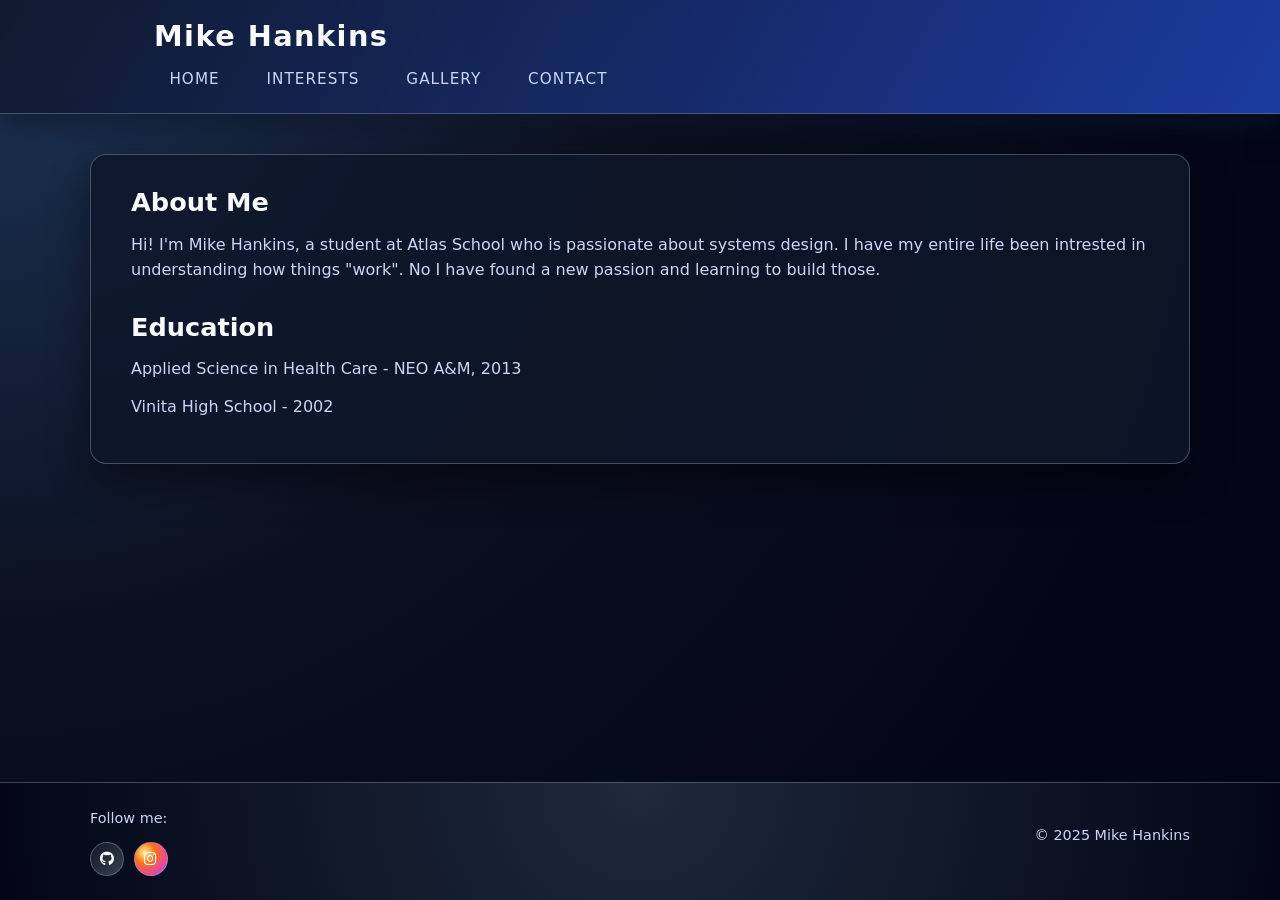
<file: index.html>
<!DOCTYPE html>
<html lang="en">
    <link
  rel="stylesheet"
  href="https://cdnjs.cloudflare.com/ajax/libs/font-awesome/6.5.2/css/all.min.css"
/>
<link rel="stylesheet" href="style.css">

<head>
  <meta charset="UTF-8">
  <meta name="viewport" content="width=device-width, initial-scale=1.0">
  <meta name="description" content="About Me - [Your Name], [Your Profession/Student]">
  <title> Mike Hankins - Home</title>
<link rel="icon" href="images/Gradient.jpeg" type="image/jpeg">
  <link rel="stylesheet" href="style.css">
</head>
<body>
  <header>
    <h1> Mike Hankins </h1>
    <nav>
      <ul>
        <li><a href="index.html">Home</a></li>
        <li><a href="interests.html">Interests</a></li>
        <li><a href="gallery.html">Gallery</a></li>
        <li><a href="contact.html">Contact</a></li>
      </ul>
    </nav>
  </header>

  <main>
    <section>
      <h2>About Me</h2>
      <p>Hi! I'm Mike Hankins, a student at Atlas School who is passionate about systems design. I have my entire life been intrested in understanding how things "work". No I have found a new passion and learning to build those.</p>
    </section>
    <section>
      <h2>Education</h2>
      <p>Applied Science in Health Care - NEO A&M, 2013</p>
      <p> Vinita High School - 2002</p>
    </section>
  </main>

  <footer>
  <div class="footer-inner">
    <div>
      <p>Follow me:</p>
      <div class="social-links">

        <a class="social-pill github"
           href="https://github.com/Mike-CX83"
           target="_blank"
           aria-label="GitHub">
          <i class="fa-brands fa-github"></i>
        </a>

        <a class="social-pill instagram"
           href="https://www.instagram.com/thatoneguysjourney?igsh=MXBodThraWRlYThxeg=="
           target="_blank"
           aria-label="Instagram">
          <i class="fa-brands fa-instagram"></i>
        </a>
      </div>
    </div>

    <p>&copy; 2025 Mike Hankins</p>
  </div>
</footer>

</body>
</html>
</file>
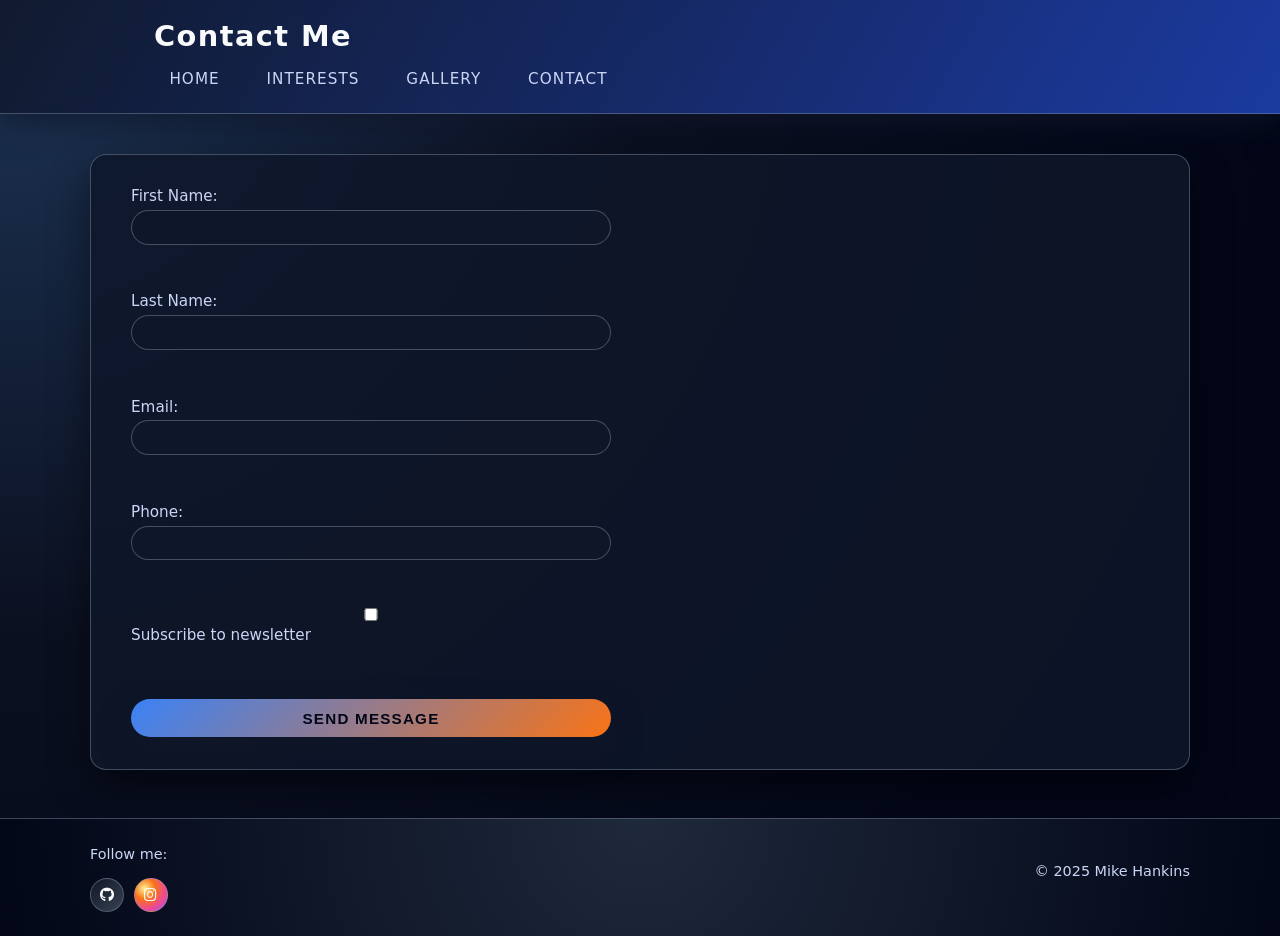
<file: contact.html>
<!DOCTYPE html>
<html lang="en">
    <link
  rel="stylesheet"
  href="https://cdnjs.cloudflare.com/ajax/libs/font-awesome/6.5.2/css/all.min.css"
/>
<link rel="stylesheet" href="style.css">

<head>
  <meta charset="UTF-8">
  <meta name="description" content="Contact [Your Name]">
  <title> Mike Hankins - Contact</title>
<link rel="icon" href="images/Gradient.jpeg" type="image/jpeg">
  <link rel="stylesheet" href="style.css">
</head>
<body>
  <header>
    <h1>Contact Me</h1>
    <nav>
      <ul>
        <li><a href="index.html">Home</a></li>
        <li><a href="interests.html">Interests</a></li>
        <li><a href="gallery.html">Gallery</a></li>
        <li><a href="contact.html">Contact</a></li>
      </ul>
    </nav>
  </header>

  <main>
    <form action="#" method="post">
      <label>First Name: <input type="text" name="firstname" required></label><br>
      <label>Last Name: <input type="text" name="lastname" required></label><br>
      <label>Email: <input type="email" name="email" required></label><br>
      <label>Phone: <input type="tel" name="phone"></label><br>
      <label>
        <input type="checkbox" name="newsletter"> Subscribe to newsletter
      </label><br>
      <button type="submit">Send Message</button>
    </form>
  </main>

  <footer>
  <div class="footer-inner">
    <div>
      <p>Follow me:</p>
      <div class="social-links">

        <a class="social-pill github"
           href="https://github.com/Mike-CX83"
           target="_blank"
           aria-label="GitHub">
          <i class="fa-brands fa-github"></i>
        </a>

        <a class="social-pill instagram"
           href="https://www.instagram.com/thatoneguysjourney?igsh=MXBodThraWRlYThxeg=="
           target="_blank"
           aria-label="Instagram">
          <i class="fa-brands fa-instagram"></i>
        </a>
      </div>
    </div>

    <p>&copy; 2025 Mike Hankins</p>
  </div>
</footer>

</body>
</html>
</file>
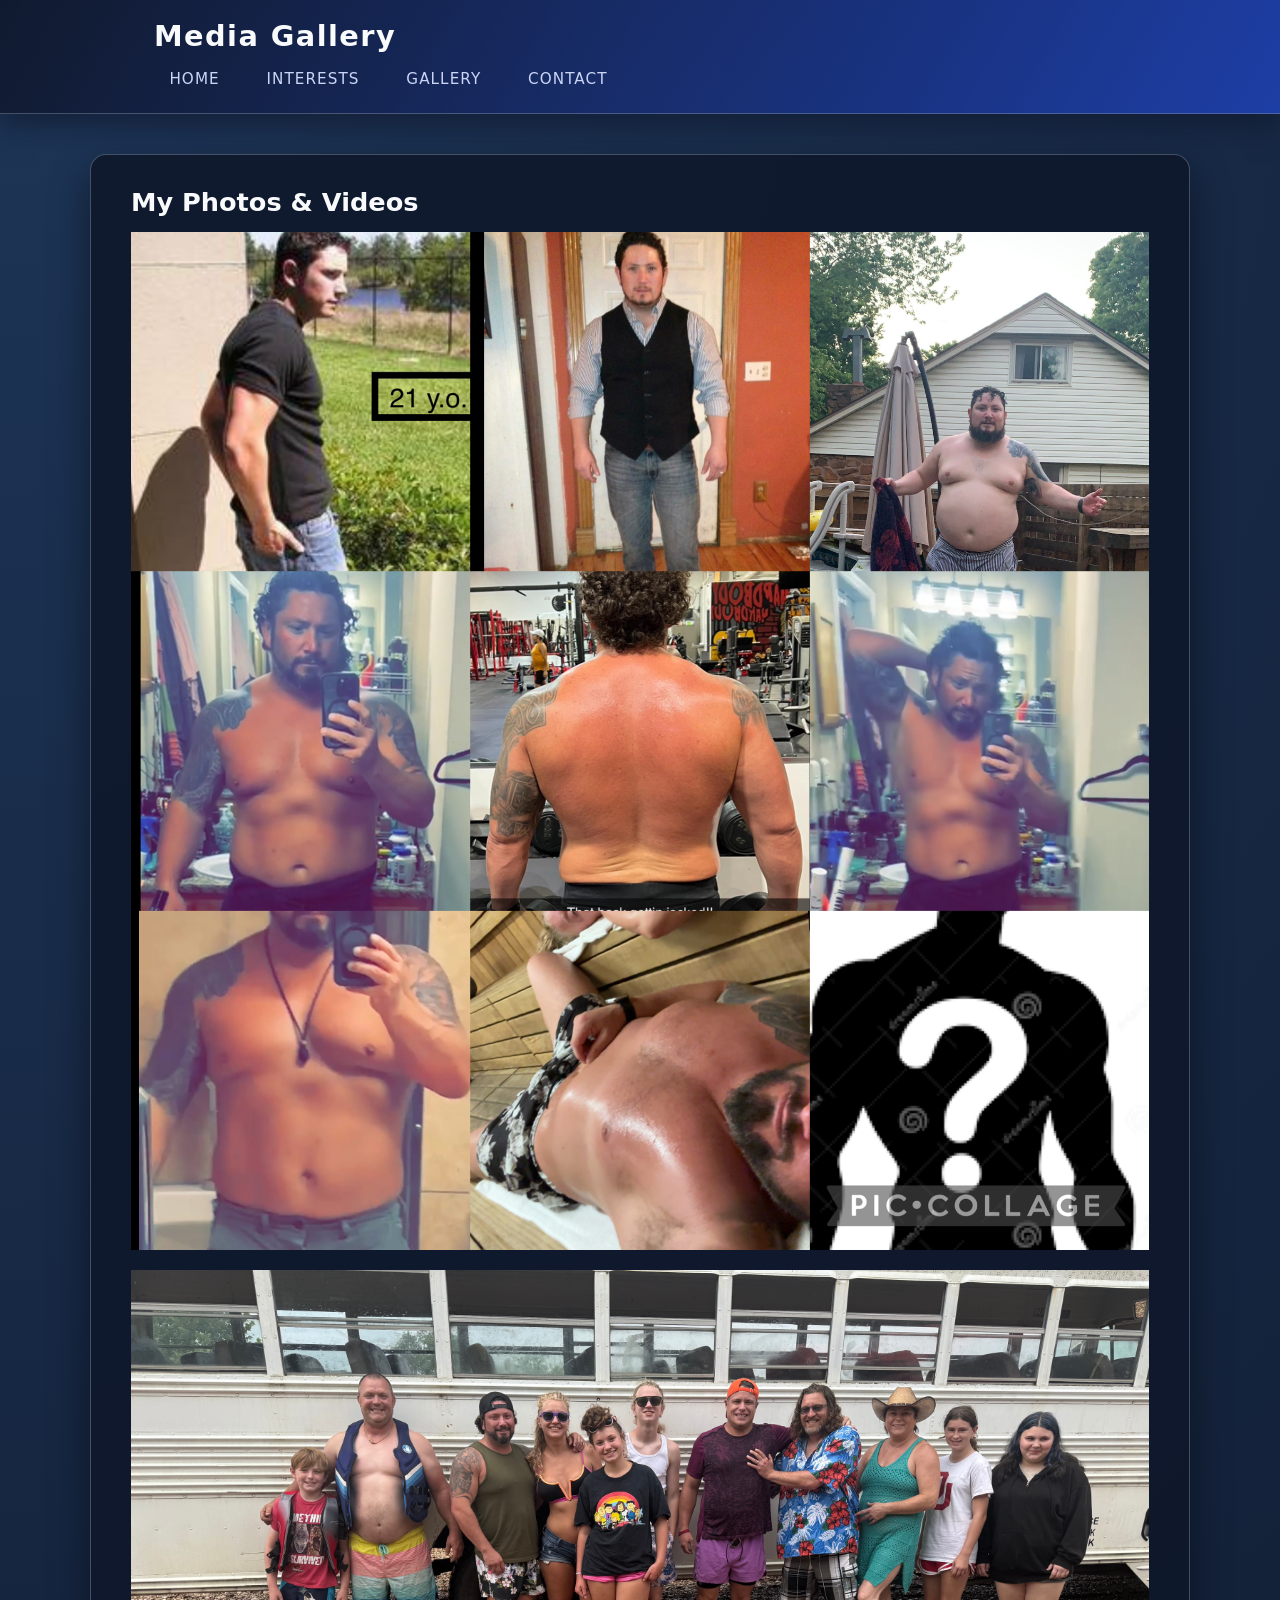
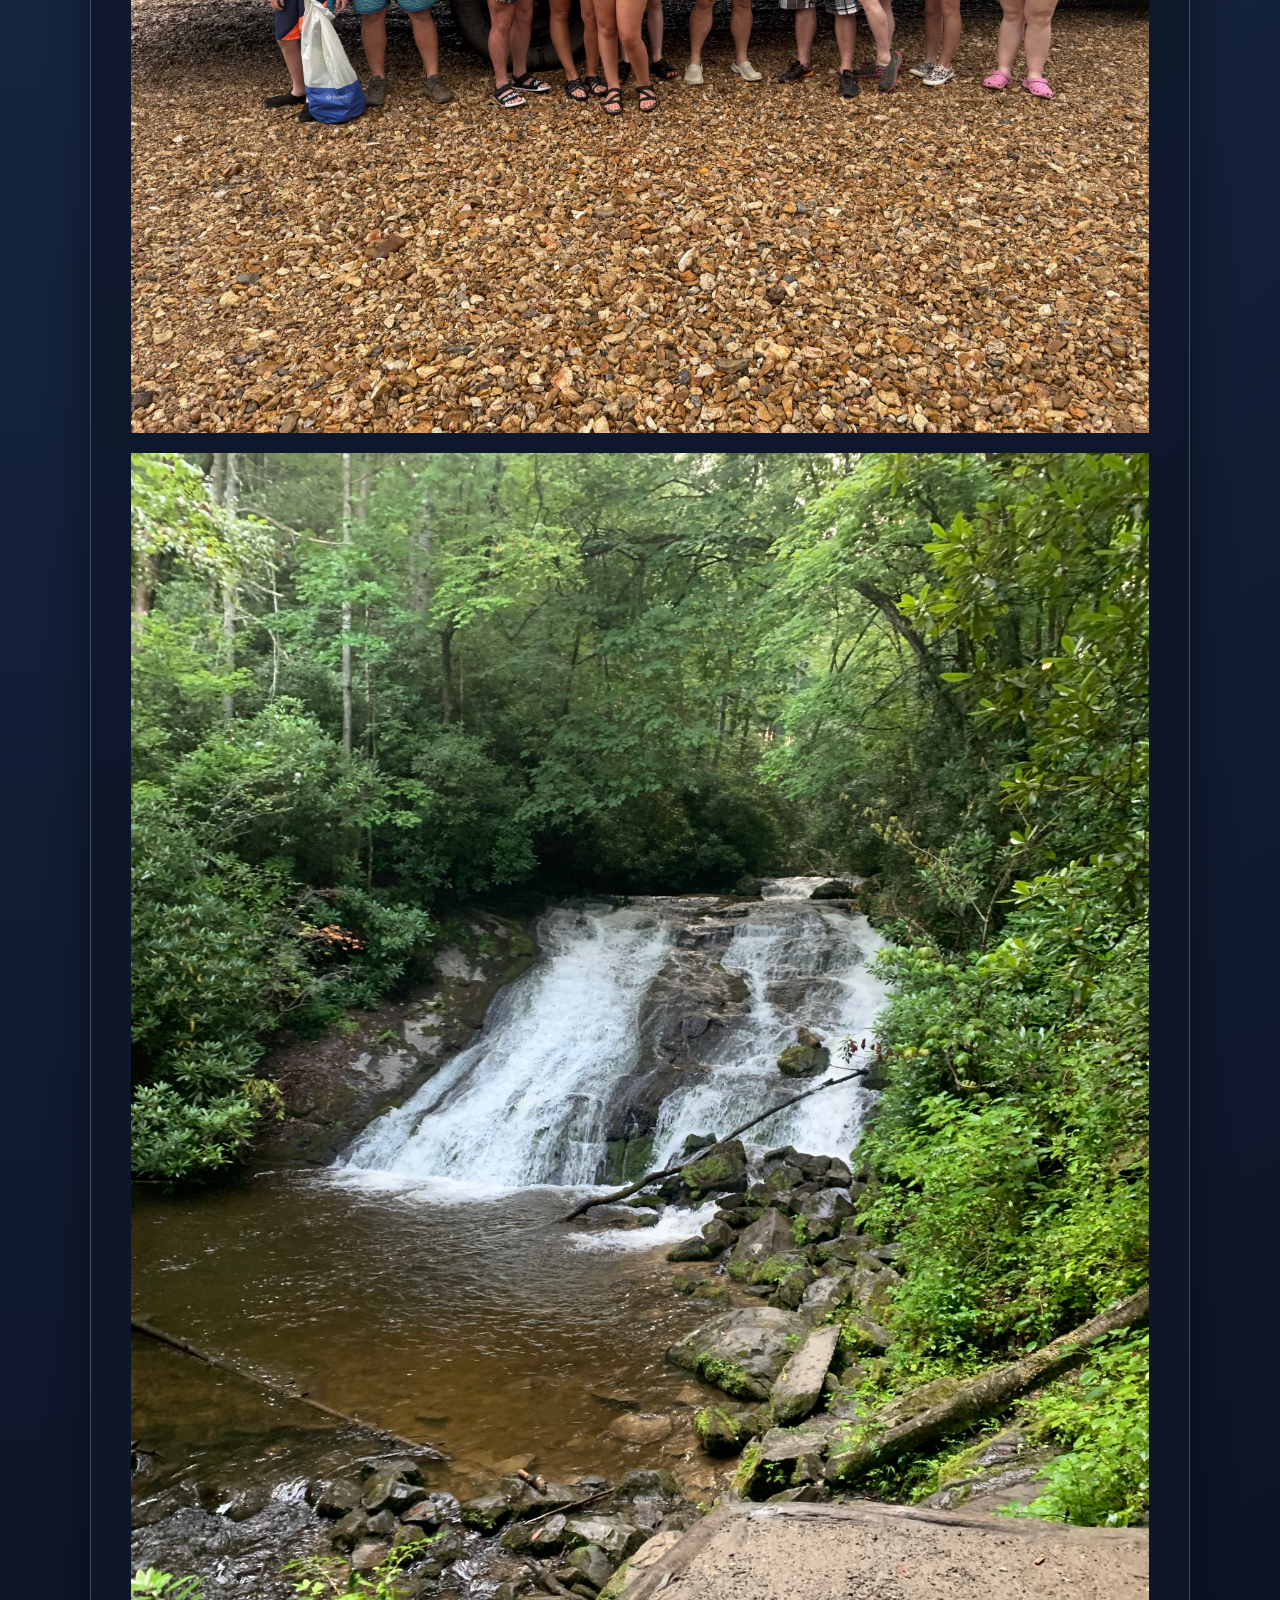
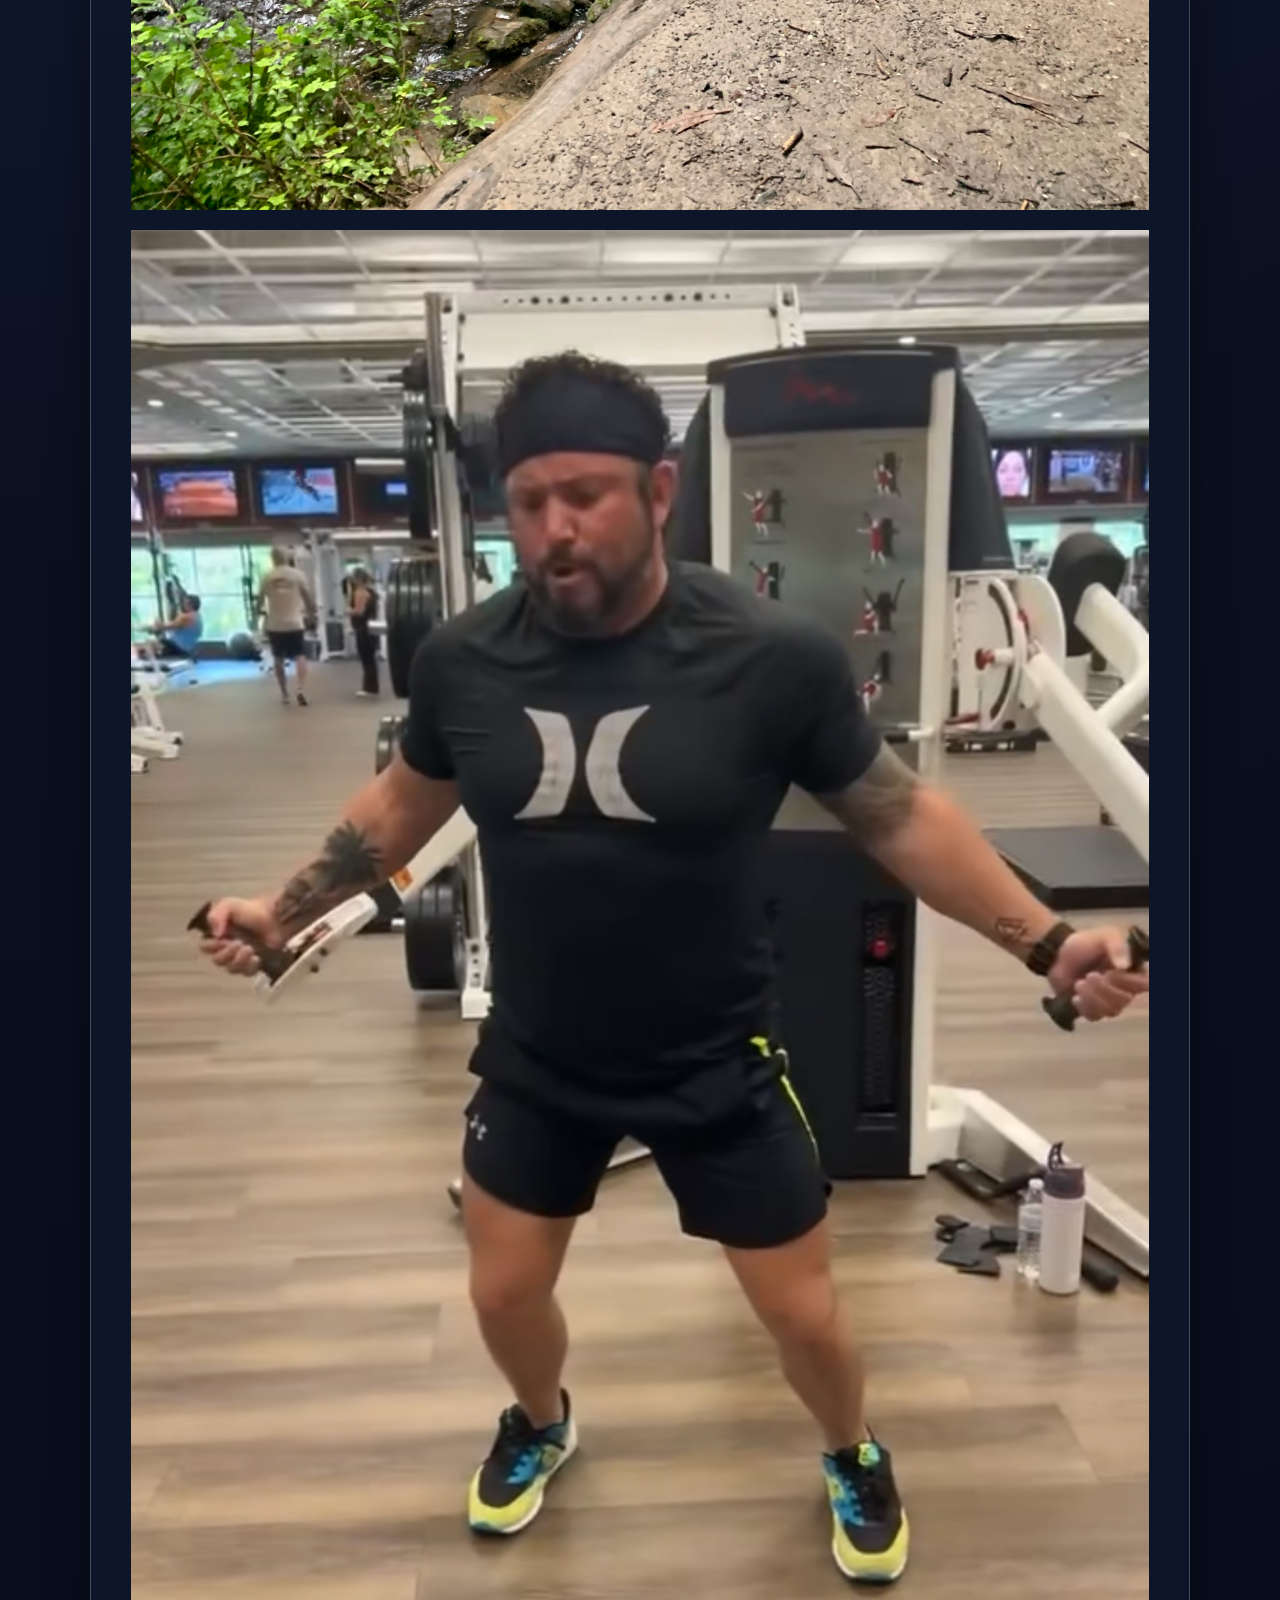
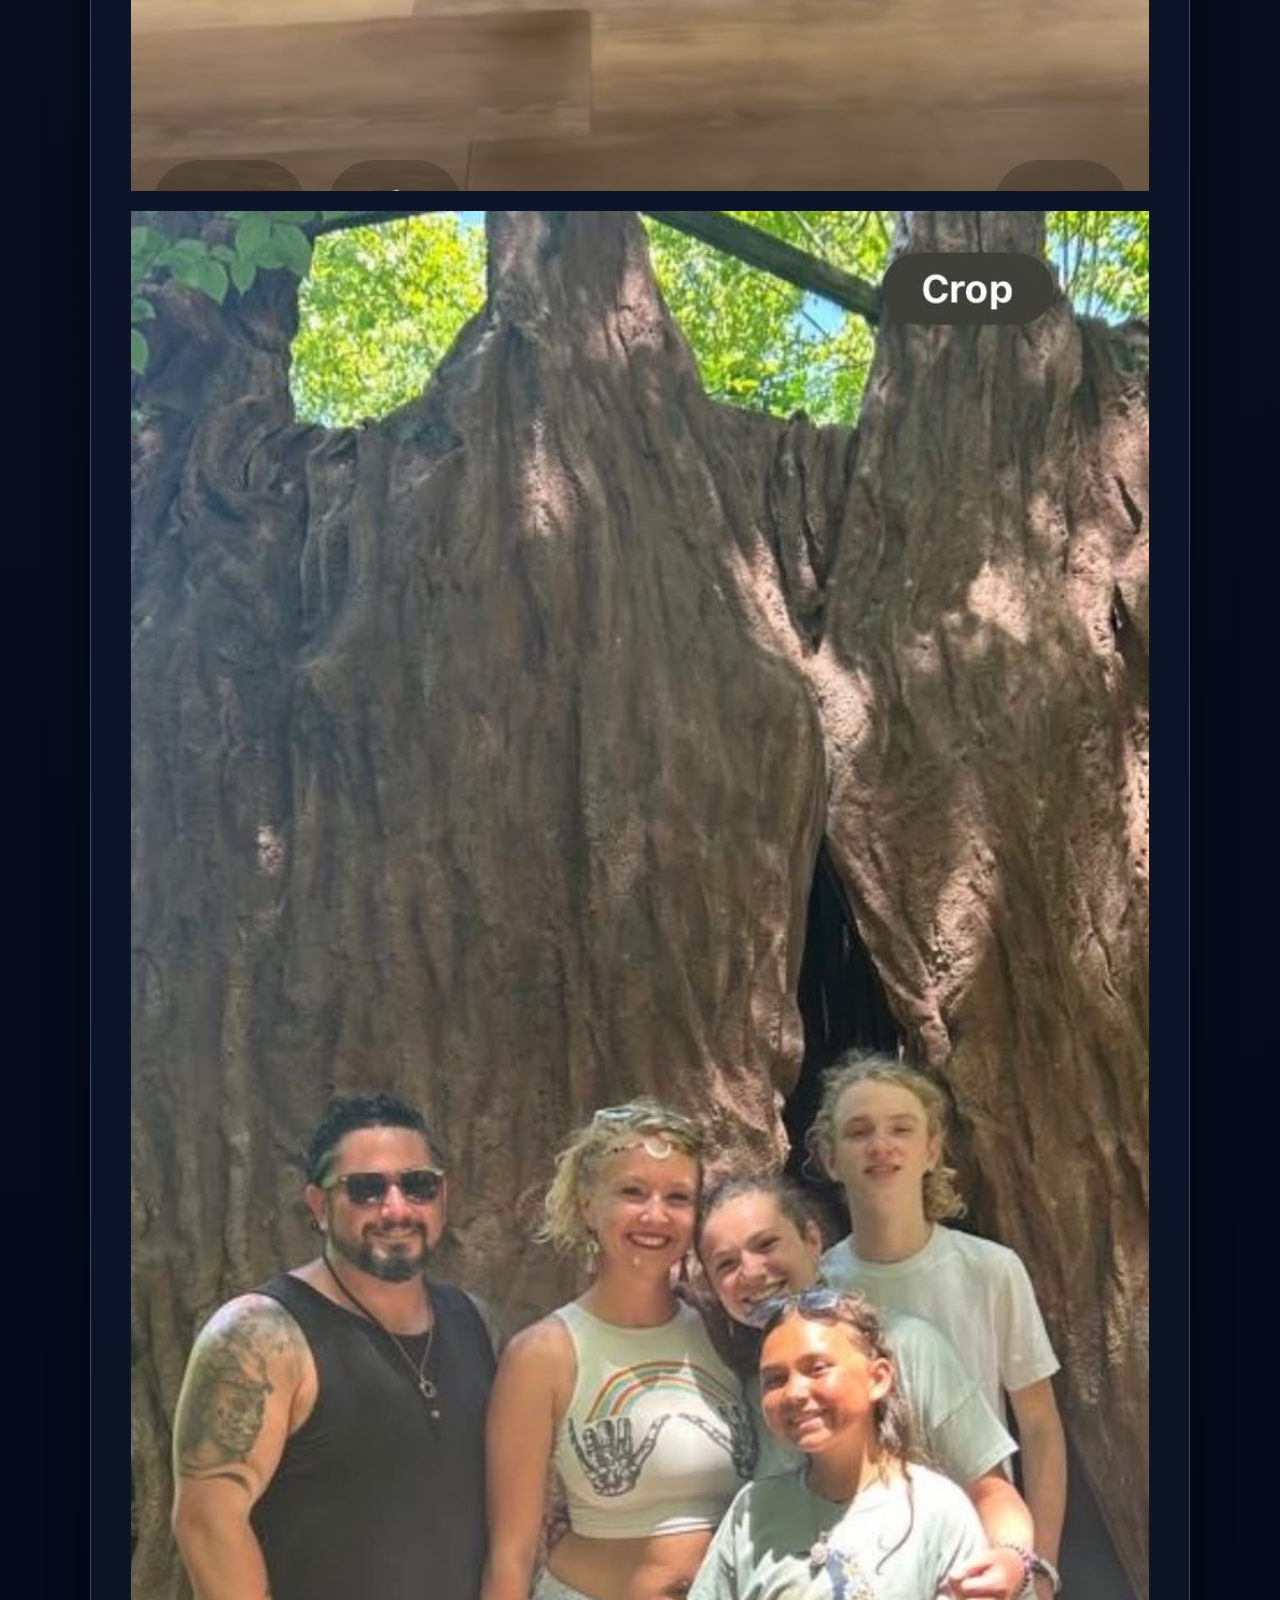
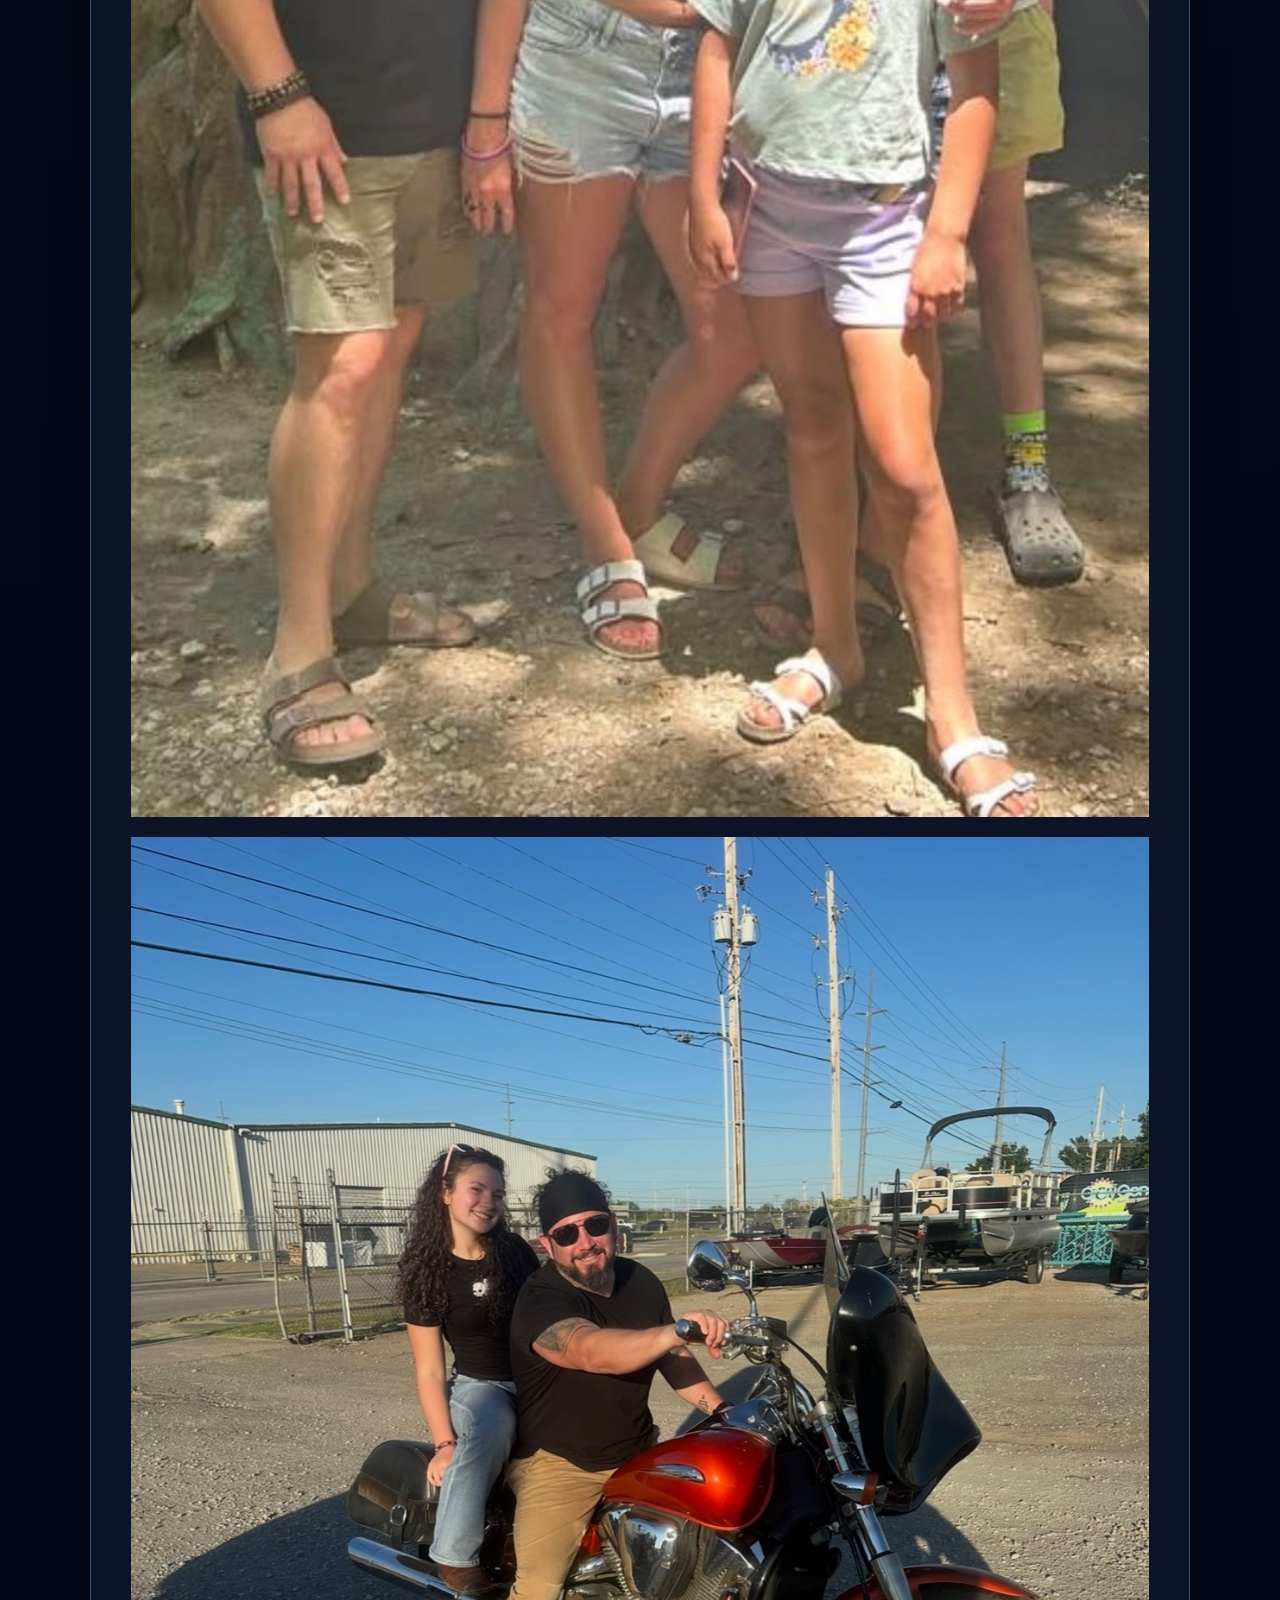
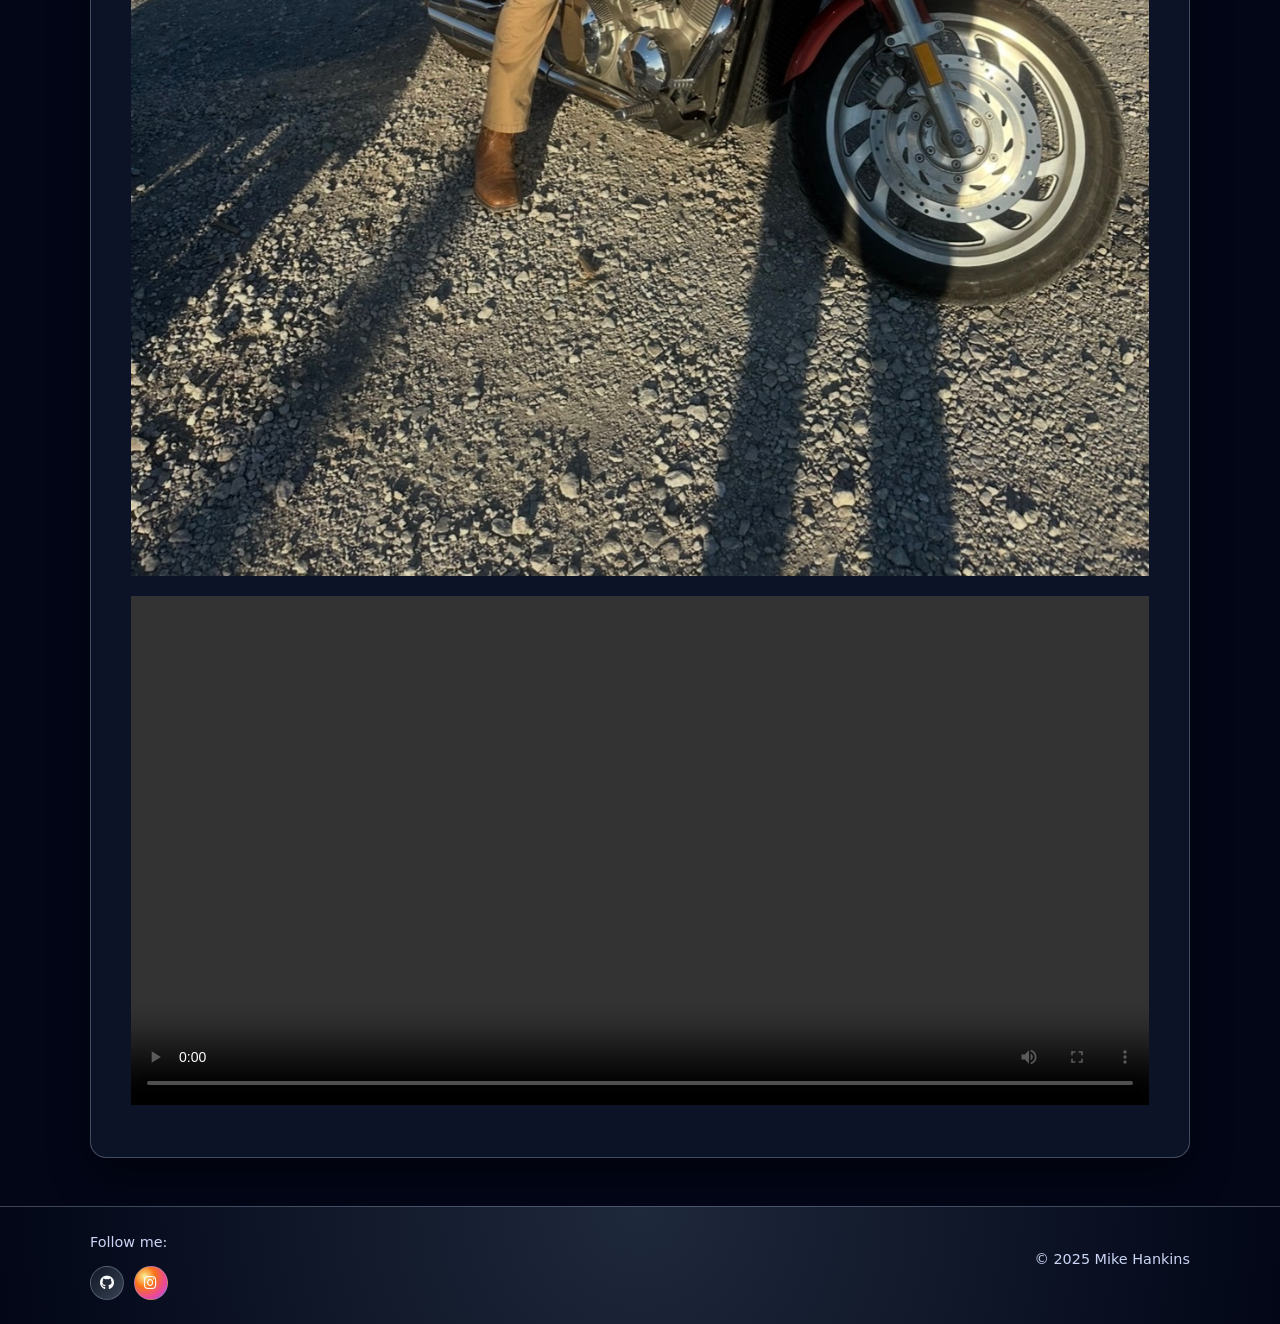
<file: gallery.html>
<!DOCTYPE html>
<html lang="en">
    <link
  rel="stylesheet"
  href="https://cdnjs.cloudflare.com/ajax/libs/font-awesome/6.5.2/css/all.min.css"
/>
<link rel="stylesheet" href="style.css">

<head>
  <meta charset="UTF-8">
  <meta name="description" content="Photo and Video Gallery - [Your Name]">
  <title> Mike Hankins - Gallery</title>
<link rel="icon" href="images/Gradient.jpeg" type="image/jpeg">
  <link rel="stylesheet" href="style.css">
</head>
<body>
  <header>
    <h1>Media Gallery</h1>
    <nav>
      <ul>
        <li><a href="index.html">Home</a></li>
        <li><a href="interests.html">Interests</a></li>
        <li><a href="gallery.html">Gallery</a></li>
        <li><a href="contact.html">Contact</a></li>
      </ul>
    </nav>
  </header>

  <main>
  <h2>My Photos & Videos</h2>

  <img src="images/life.PNG" alt="Life">

  <img src="images/floating.HEIC.jpeg" alt="Floating">

  <img src="images/hiking.jpeg" alt="Hiking">

  <img src="images/gym2.jpg" alt="Photo of myself">

  <img src="images/fam.JPG" alt="Family photo">

  <img src="images/dadnsis.jpeg" alt="Dad and Sister">

  <video src="images/arms.MOV" controls></video>
</main>


  <footer>
  <div class="footer-inner">
    <div>
      <p>Follow me:</p>
      <div class="social-links">

        <a class="social-pill github"
           href="https://github.com/Mike-CX83"
           target="_blank"
           aria-label="GitHub">
          <i class="fa-brands fa-github"></i>
        </a>

        <a class="social-pill instagram"
           href="https://www.instagram.com/thatoneguysjourney?igsh=MXBodThraWRlYThxeg=="
           target="_blank"
           aria-label="Instagram">
          <i class="fa-brands fa-instagram"></i>
        </a>
      </div>
    </div>

    <p>&copy; 2025 Mike Hankins</p>
  </div>
</footer>

</body>
</html>
</file>
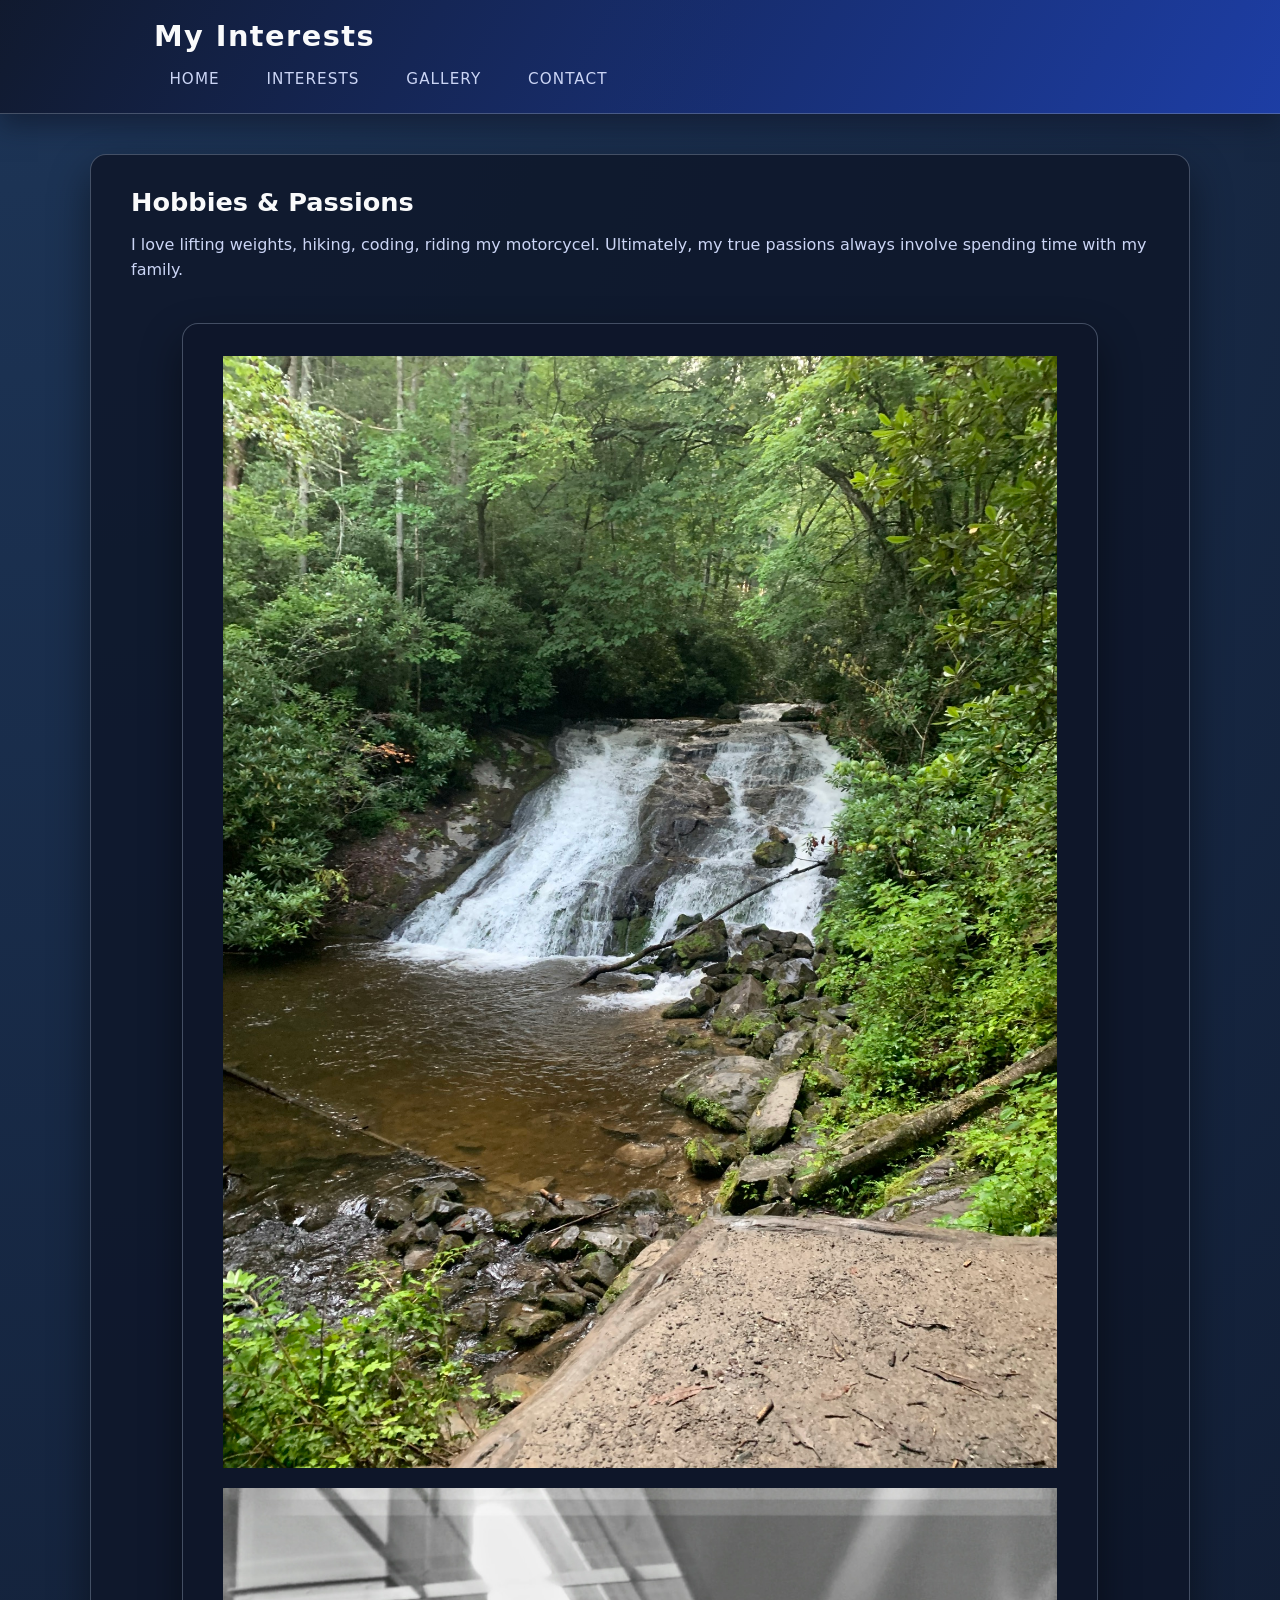
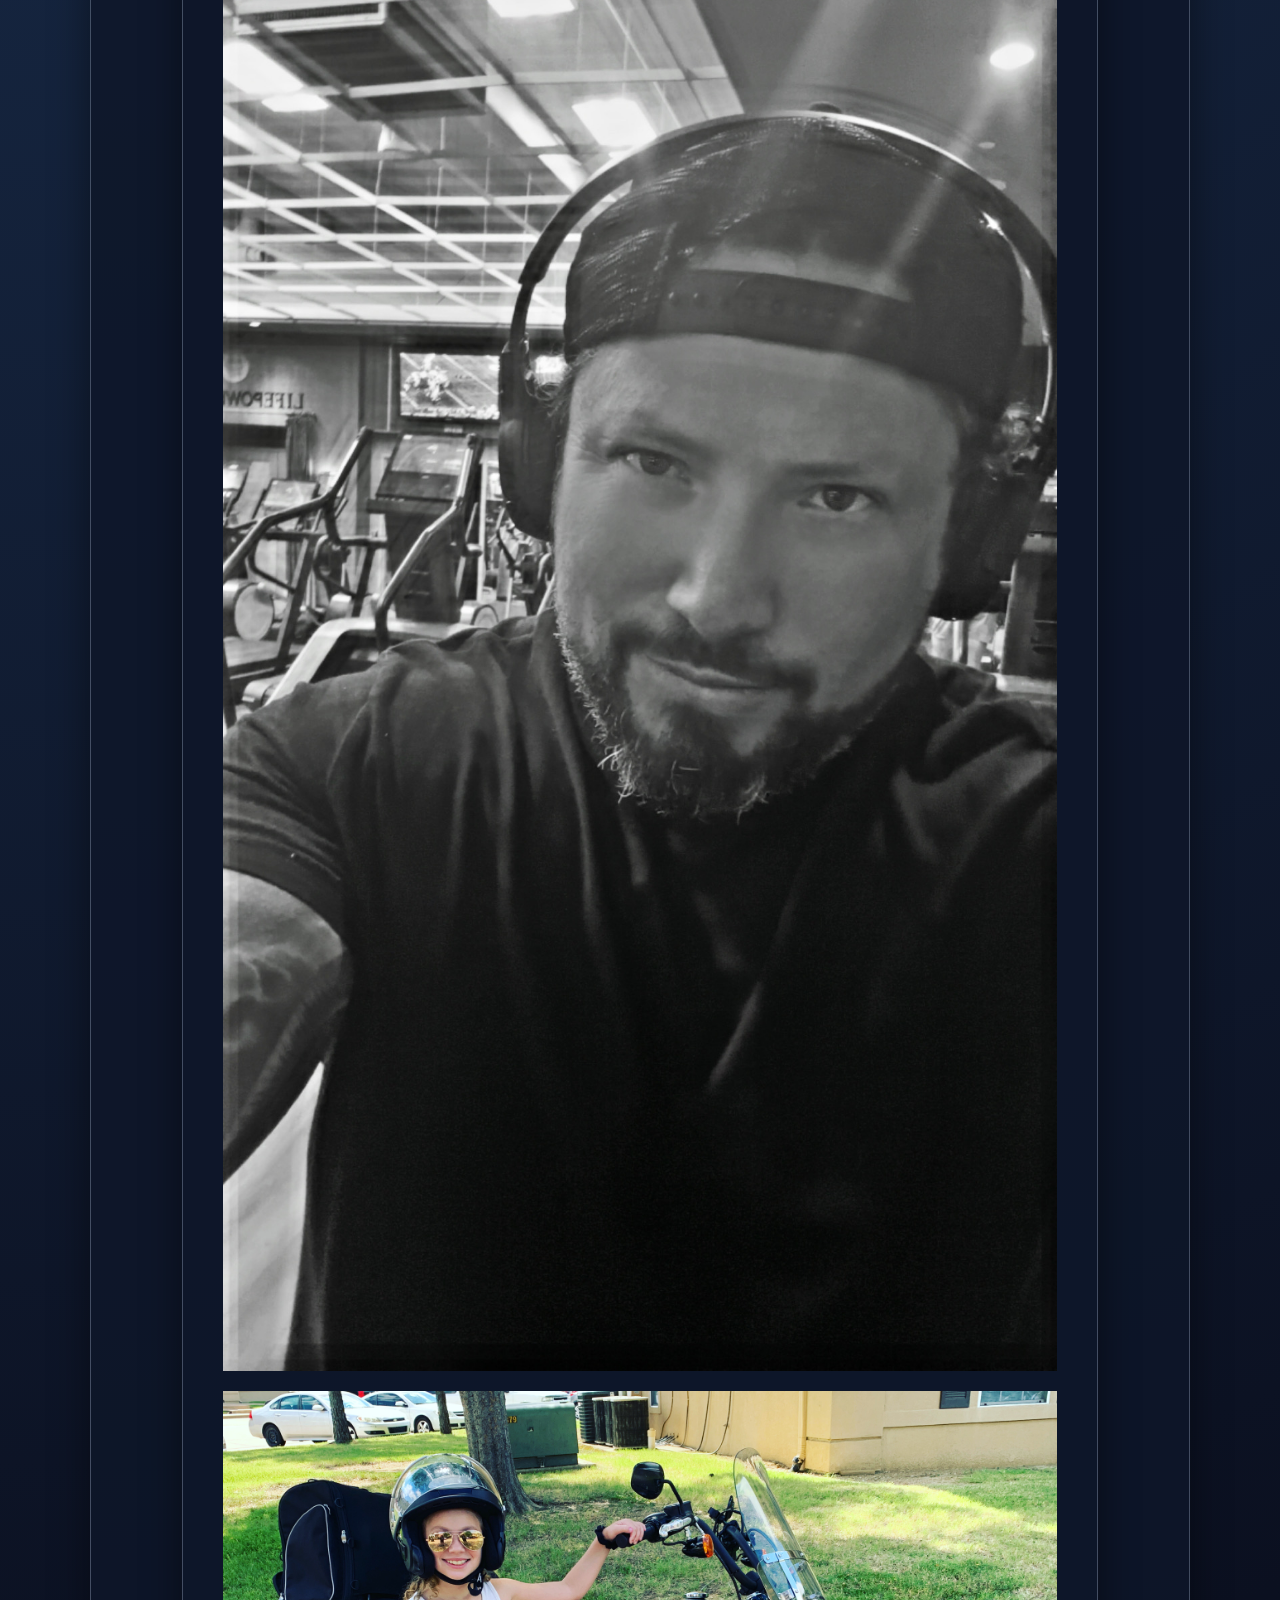
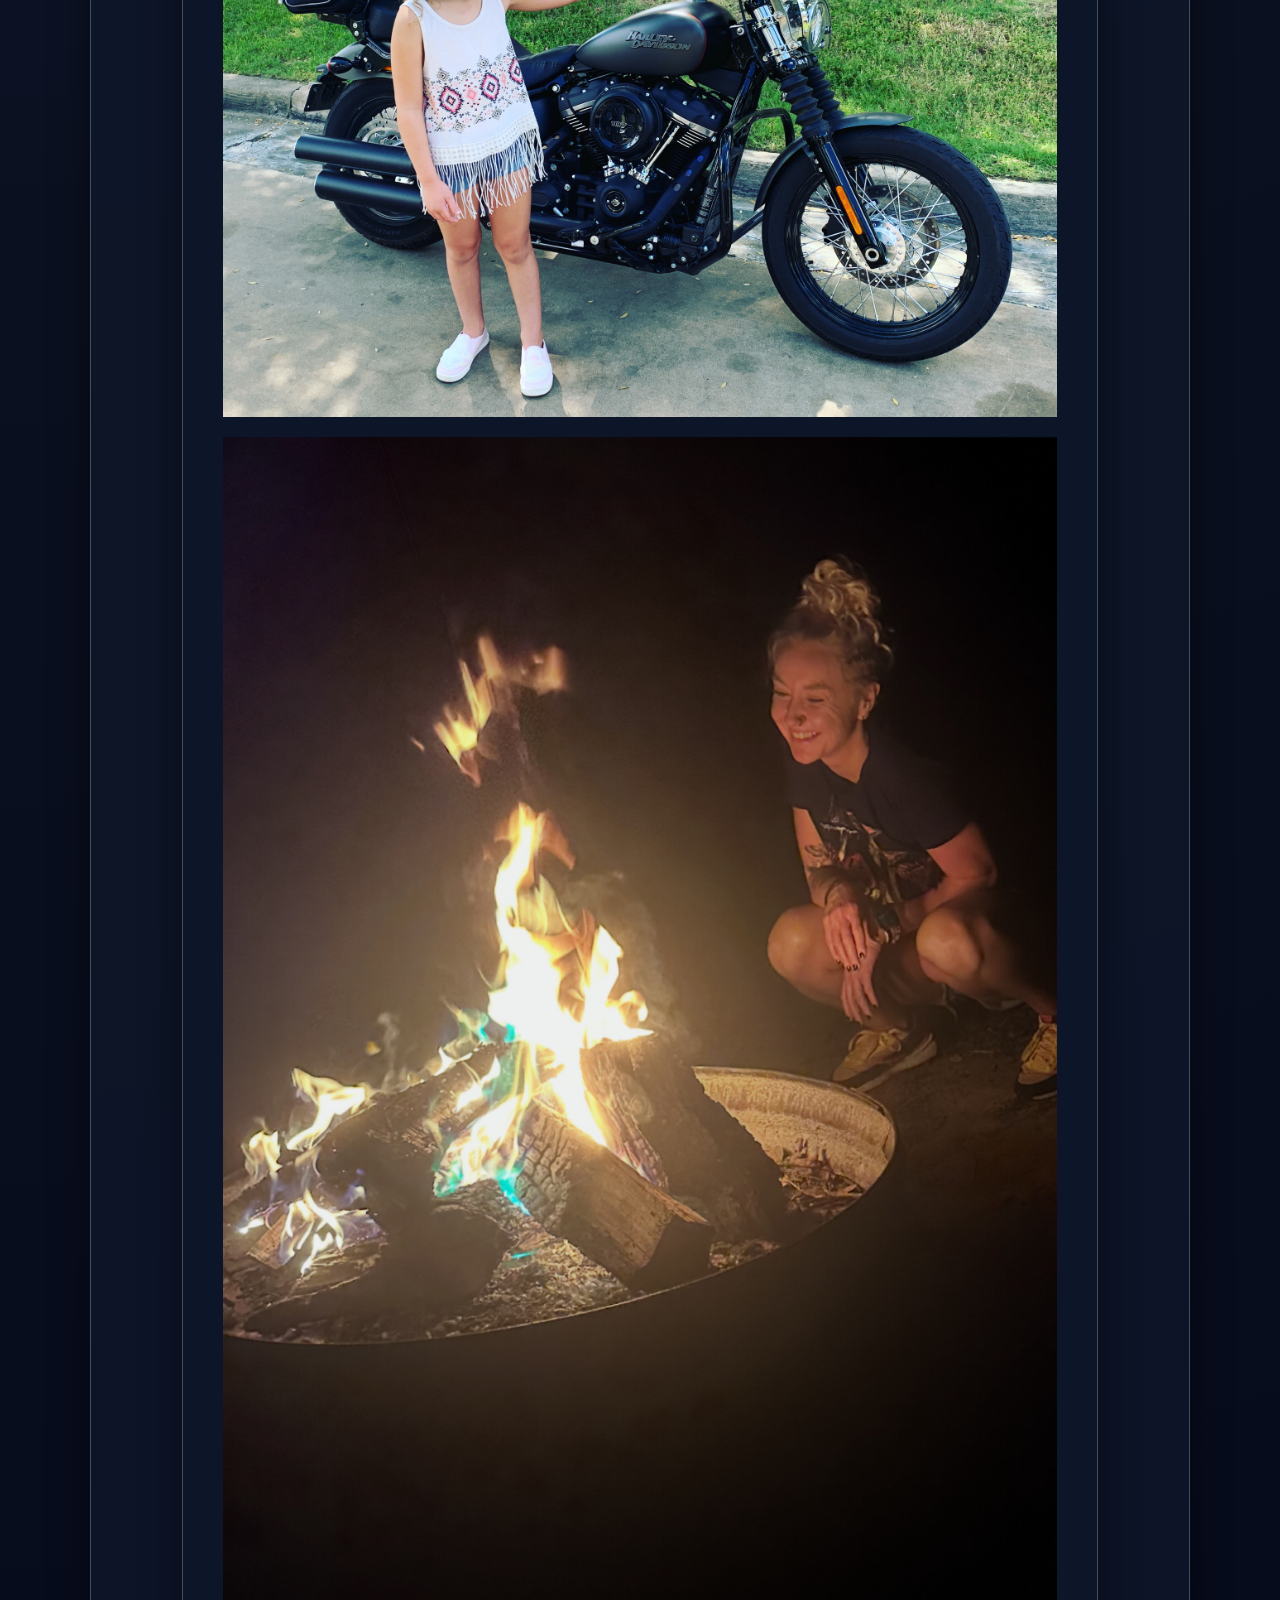
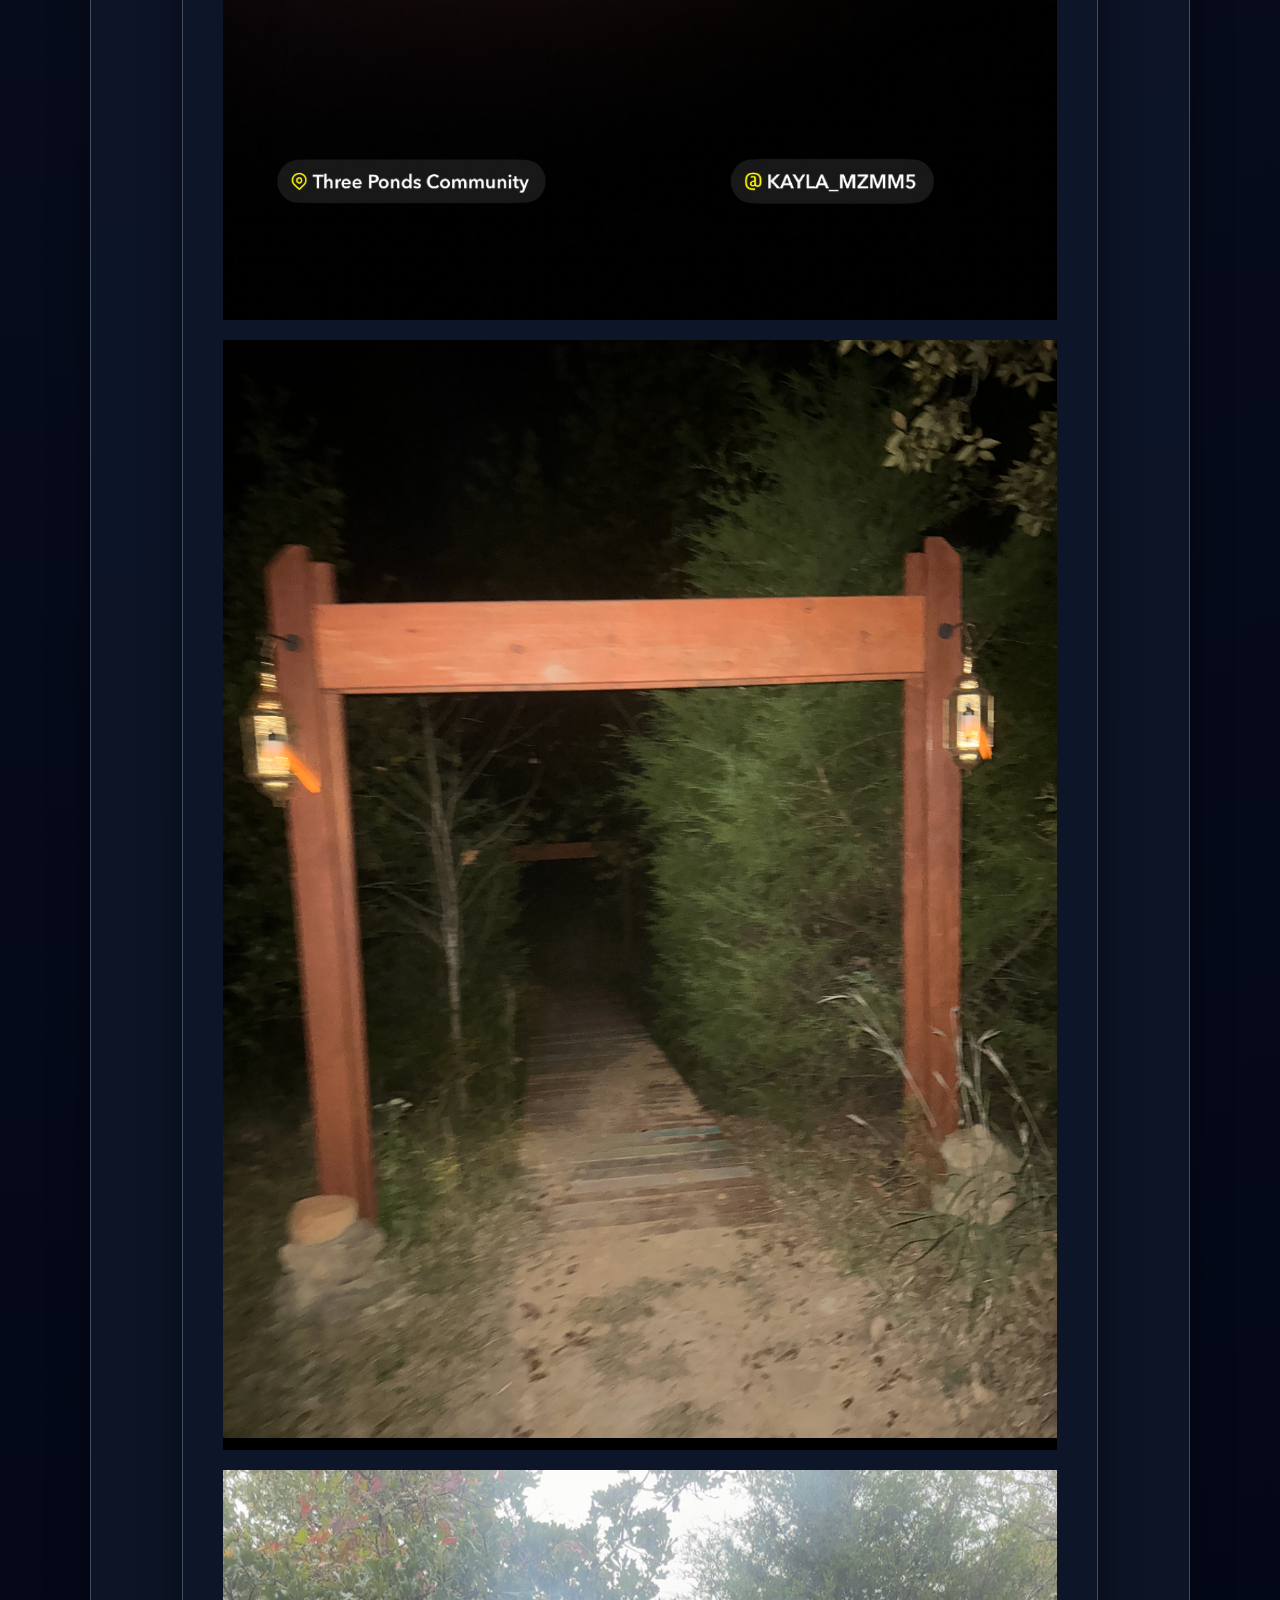
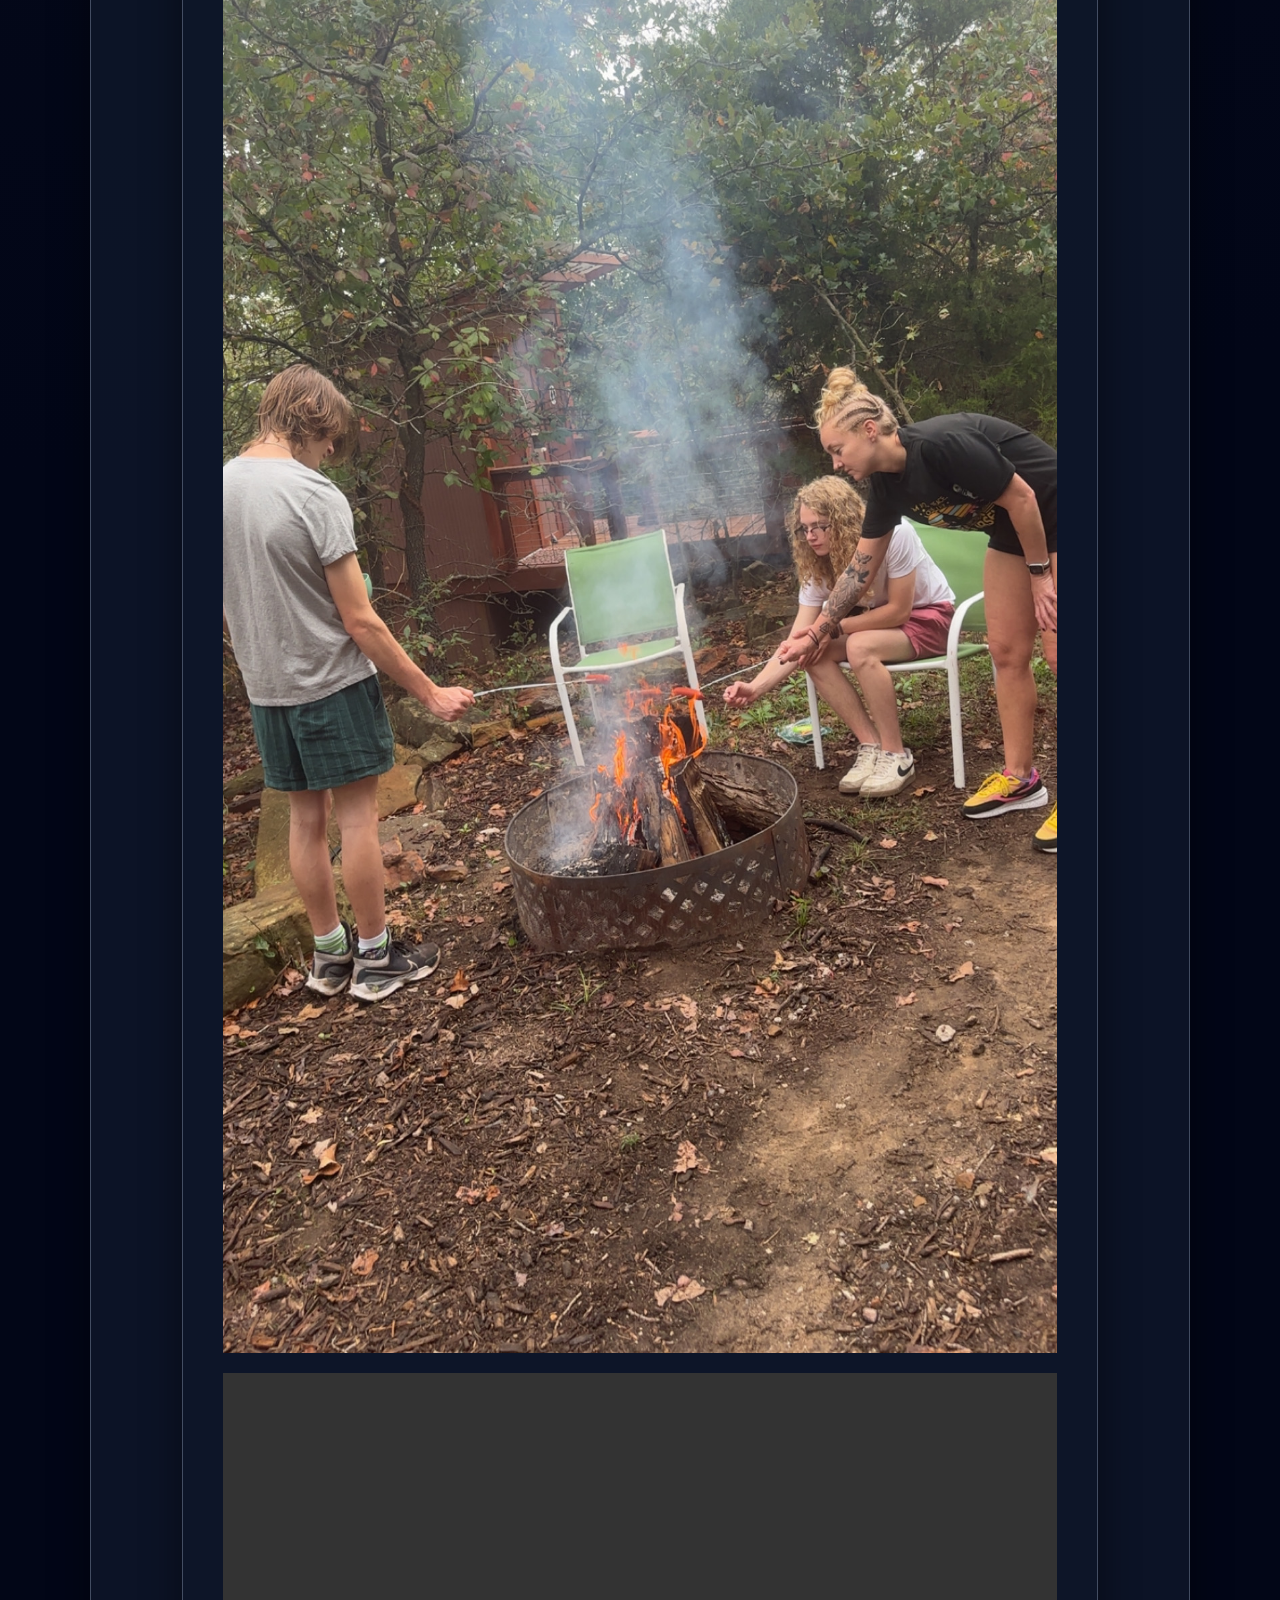
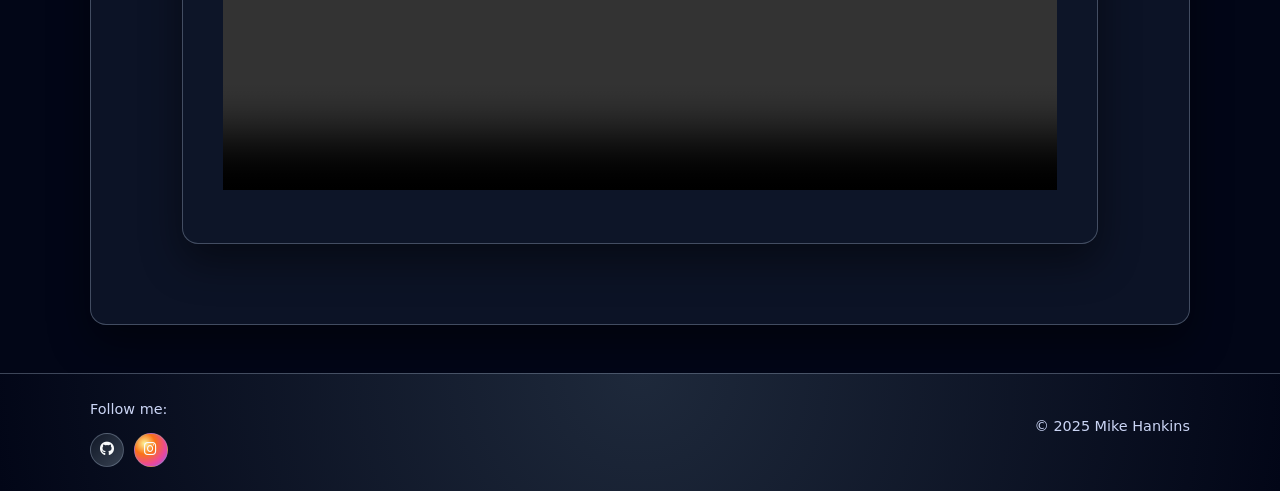
<file: interests.html>
<!DOCTYPE html>
<html lang="en">
    <link
  rel="stylesheet"
  href="https://cdnjs.cloudflare.com/ajax/libs/font-awesome/6.5.2/css/all.min.css"
/>
<link rel="stylesheet" href="style.css">

<head>
  <meta charset="UTF-8">
  <meta name="description" content="[Your Name] - Hobbies and Interests">
  <title> Mike Hankins - Interests</title>
<link rel="icon" href="images/Gradient.jpeg" type="image/jpeg">
  <link rel="stylesheet" href="style.css">
</head>
<body>
  <header>
    <h1>My Interests</h1>
    <nav>
      <ul>
        <li><a href="index.html">Home</a></li>
        <li><a href="interests.html">Interests</a></li>
        <li><a href="gallery.html">Gallery</a></li>
        <li><a href="contact.html">Contact</a></li>
      </ul>
    </nav>
  </header>

  <main>
    <h2>Hobbies & Passions</h2>
    <p>I love lifting weights, hiking, coding, riding my motorcycel. Ultimately, my true passions always involve spending time with my family.</p>
<main>
  <img src="images/hiking.jpeg" alt="Me hiking in mountains">
  <img src="images/gym.JPG" alt="Gym">
  <img src="images/Bike.JPG" alt="Bike">
  <img src="images/Fire.jpg" alt="Fire">
  <img src="images/Entrance.png" alt="Entrance">
  <img src="images/Fire2.JPG" alt="Fire2">
  
  <video src="images/legs.mov" controls></video>
</main>


  </main>

  <footer>
  <div class="footer-inner">
    <div>
      <p>Follow me:</p>
      <div class="social-links">

        <a class="social-pill github"
           href="https://github.com/Mike-CX83"
           target="_blank"
           aria-label="GitHub">
          <i class="fa-brands fa-github"></i>
        </a>

        <a class="social-pill instagram"
           href="https://www.instagram.com/thatoneguysjourney?igsh=MXBodThraWRlYThxeg=="
           target="_blank"
           aria-label="Instagram">
          <i class="fa-brands fa-instagram"></i>
        </a>
      </div>
    </div>

    <p>&copy; 2025 Mike Hankins</p>
  </div>
</footer>

</body>
</html>
</file>
<file: style.css>
:root {
  --bg-dark: #0b1020;
  --bg-mid: #151b3a;
  --accent-1: #3b82f6;
  --accent-2: #f97316; 
  --accent-3: #22c55e; 
  --text-main: #f9fafb;
  --text-muted: #cbd5f5;
  --card-bg: rgba(15, 23, 42, 0.85);
  --border-soft: rgba(148, 163, 184, 0.4);
  --radius-lg: 16px;
  --shadow-soft: 0 18px 40px rgba(0, 0, 0, 0.45);
}

*,
*::before,
*::after {
  box-sizing: border-box;
  margin: 0;
  padding: 0;
}


body {
  min-height: 100vh;
  margin: 0;
  font-family: system-ui, -apple-system, BlinkMacSystemFont, "Segoe UI", sans-serif;
  color: var(--text-main);
  background: radial-gradient(circle at top left, #1d3557, #0b1020 40%, #020617 80%);
  display: flex;
  flex-direction: column;
}

main {
  max-width: 1100px;
  width: 90%;
  margin: 2.5rem auto 3rem;
  background: var(--card-bg);
  border-radius: var(--radius-lg);
  box-shadow: var(--shadow-soft);
  padding: 2rem 2.5rem;
  border: 1px solid var(--border-soft);
  animation: fadeInUp 0.7s ease-out;
}


header {
  background: linear-gradient(120deg, rgba(15, 23, 42, 0.9), rgba(30, 64, 175, 0.9));
  border-bottom: 1px solid var(--border-soft);
  box-shadow: 0 12px 24px rgba(15, 23, 42, 0.6);
}

header h1 {
  max-width: 1100px;
  margin: 0 auto;
  padding: 1.2rem 5% 0.5rem;
  font-size: 1.8rem;
  letter-spacing: 0.05em;
}

nav {
  max-width: 1100px;
  margin: 0 auto;
  padding: 0 5% 1rem;
}

nav ul {
  list-style: none;
  display: flex;
  gap: 1rem;
  justify-content: flex-start;
  flex-wrap: wrap;
}

nav a {
  display: inline-block;
  padding: 0.5rem 0.9rem;
  border-radius: 999px;
  text-decoration: none;
  font-size: 0.95rem;
  text-transform: uppercase;
  letter-spacing: 0.07em;
  color: var(--text-muted);
  border: 1px solid transparent;
  transition: color 0.25s ease, background 0.25s ease, transform 0.2s ease, border-color 0.25s ease;
}

nav a:hover,
nav a:focus {
  background: linear-gradient(135deg, var(--accent-1), var(--accent-2));
  color: #0b1020;
  border-color: rgba(15, 23, 42, 0.7);
  transform: translateY(-1px);
}

nav a.active {
  background: linear-gradient(135deg, var(--accent-1), var(--accent-3));
  color: #020617;
}


h2 {
  font-size: 1.6rem;
  margin-bottom: 0.9rem;
}

p {
  margin-bottom: 0.75rem;
  line-height: 1.6;
  color: var(--text-muted);
}

section + section {
  margin-top: 1.8rem;
}


.home-layout {
  display: flex;
  flex-wrap: wrap;
  gap: 2rem;
}

.home-layout .intro,
.home-layout .details {
  flex: 1 1 260px;
}


.interests-main img {
  max-width: 100%;
  height: auto;
  border-radius: 12px;
  margin: 0.5rem 0.75rem 0.5rem 0;
  border: 1px solid var(--border-soft);
  box-shadow: 0 12px 22px rgba(0, 0, 0, 0.45);
  transition: transform 0.25s ease, box-shadow 0.25s ease;
}

.interests-main img:hover {
  transform: translateY(-3px) scale(1.02);
  box-shadow: 0 16px 30px rgba(0, 0, 0, 0.6);
}


.gallery-grid {
  display: grid;
  grid-template-columns: repeat(auto-fit, minmax(230px, 1fr));
  gap: 1.2rem;
  margin-top: 1.2rem;
}

.gallery-grid img,
.gallery-grid video {
  width: 100%;
  height: auto;
  border-radius: 14px;
  border: 1px solid var(--border-soft);
  box-shadow: 0 12px 26px rgba(0, 0, 0, 0.5);
  object-fit: cover;
  transition: transform 0.25s ease, box-shadow 0.25s ease, filter 0.25s ease;
}

.gallery-grid img:hover,
.gallery-grid video:hover {
  transform: translateY(-4px);
  filter: brightness(1.05);
  box-shadow: 0 18px 36px rgba(0, 0, 0, 0.7);
}


form {
  display: grid;
  gap: 0.9rem;
  max-width: 480px;
}

label {
  font-size: 0.95rem;
  color: var(--text-muted);
  display: flex;
  flex-direction: column;
  gap: 0.3rem;
}

input[type="text"],
input[type="email"],
input[type="tel"] {
  padding: 0.55rem 0.75rem;
  border-radius: 999px;
  border: 1px solid var(--border-soft);
  background: rgba(15, 23, 42, 0.9);
  color: var(--text-main);
  outline: none;
  transition: border-color 0.2s ease, box-shadow 0.2s ease, background 0.2s ease;
}

input[type="text"]:focus,
input[type="email"]:focus,
input[type="tel"]:focus {
  border-color: var(--accent-1);
  box-shadow: 0 0 0 2px rgba(59, 130, 246, 0.35);
  background: rgba(15, 23, 42, 1);
}

input[type="checkbox"] {
  accent-color: var(--accent-2);
}

button,
.btn-primary {
  margin-top: 0.5rem;
  padding: 0.65rem 1.6rem;
  border-radius: 999px;
  border: none;
  cursor: pointer;
  font-weight: 600;
  font-size: 0.95rem;
  text-transform: uppercase;
  letter-spacing: 0.08em;
  background-image: linear-gradient(135deg, var(--accent-1), var(--accent-2));
  color: #020617;
  box-shadow: 0 14px 30px rgba(15, 23, 42, 0.7);
  transition: transform 0.18s ease, box-shadow 0.18s ease, filter 0.2s ease;
}

button:hover,
.btn-primary:hover {
  transform: translateY(-2px);
  box-shadow: 0 20px 40px rgba(0, 0, 0, 0.85);
  filter: brightness(1.05);
}

button:active,
.btn-primary:active {
  transform: translateY(0);
  box-shadow: 0 10px 22px rgba(0, 0, 0, 0.8);
}


footer {
  margin-top: auto;
  padding: 1.5rem 5%;
  background: radial-gradient(circle at top, #1e293b, #020617);
  border-top: 1px solid var(--border-soft);
  color: var(--text-muted);
}

.footer-inner {
  max-width: 1100px;
  margin: 0 auto;
  display: flex;
  flex-wrap: wrap;
  gap: 0.8rem 1.5rem;
  align-items: center;
  justify-content: space-between;
  font-size: 0.9rem;
}

.social-links {
  display: flex;
  gap: 0.6rem;
  align-items: center;
}

.social-pill {
  width: 34px;
  height: 34px;
  border-radius: 999px;
  border: 1px solid var(--border-soft);
  display: inline-flex;
  align-items: center;
  justify-content: center;
  font-size: 0.85rem;
  font-weight: 600;
  text-decoration: none;
  color: var(--text-main);
  background: rgba(15, 23, 42, 0.9);
  transition: background 0.25s ease, transform 0.18s ease, box-shadow 0.18s ease;
}

.social-pill.github { background: linear-gradient(135deg, #111827, #374151); }
.social-pill.instagram { background: radial-gradient(circle at 30% 30%, #fdf497, #f97316, #ec4899, #8b5cf6); }

.social-pill:hover {
  transform: translateY(-1px);
  box-shadow: 0 10px 20px rgba(0, 0, 0, 0.7);
}


@media (max-width: 768px) {
  header h1 {
    font-size: 1.4rem;
    padding-top: 0.9rem;
  }

  nav ul {
    justify-content: center;
  }

  main {
    padding: 1.5rem 1.3rem;
    margin-top: 1.5rem;
  }

  .footer-inner {
    flex-direction: column;
    align-items: flex-start;
  }
}

@media (max-width: 480px) {
  nav ul {
    flex-direction: column;
    align-items: stretch;
  }

  nav a {
    text-align: center;
  }
}


@keyframes fadeInUp {
  from {
    opacity: 0;
    transform: translateY(10px);
  }
  to {
    opacity: 1;
    transform: translateY(0);
  }
}
.social-links {
  display: flex;
  gap: 0.6rem;
  align-items: center;
}

.social-pill {
  width: 34px;
  height: 34px;
  border-radius: 999px;
  border: 1px solid var(--border-soft);
  display: inline-flex;
  align-items: center;
  justify-content: center;
  text-decoration: none;
  color: var(--text-main);
  background: rgba(15, 23, 42, 0.9);
  transition: background 0.25s ease, transform 0.18s ease, box-shadow 0.18s ease;
  font-size: 0.9rem;
}

.social-pill.linkedin { background: linear-gradient(135deg, #0a66c2, #3b82f6); }
.social-pill.github { background: linear-gradient(135deg, #111827, #374151); }
.social-pill.instagram {
  background: radial-gradient(circle at 30% 30%, #fdf497, #f97316, #ec4899, #8b5cf6);
}

.social-pill:hover {
  transform: translateY(-1px);
  box-shadow: 0 10px 20px rgba(0, 0, 0, 0.7);
}
main img,
main video {
  width: 100%;
  max-width: 100%;
  height: auto;
  display: block;
  margin-bottom: 20px;
}
</file>
